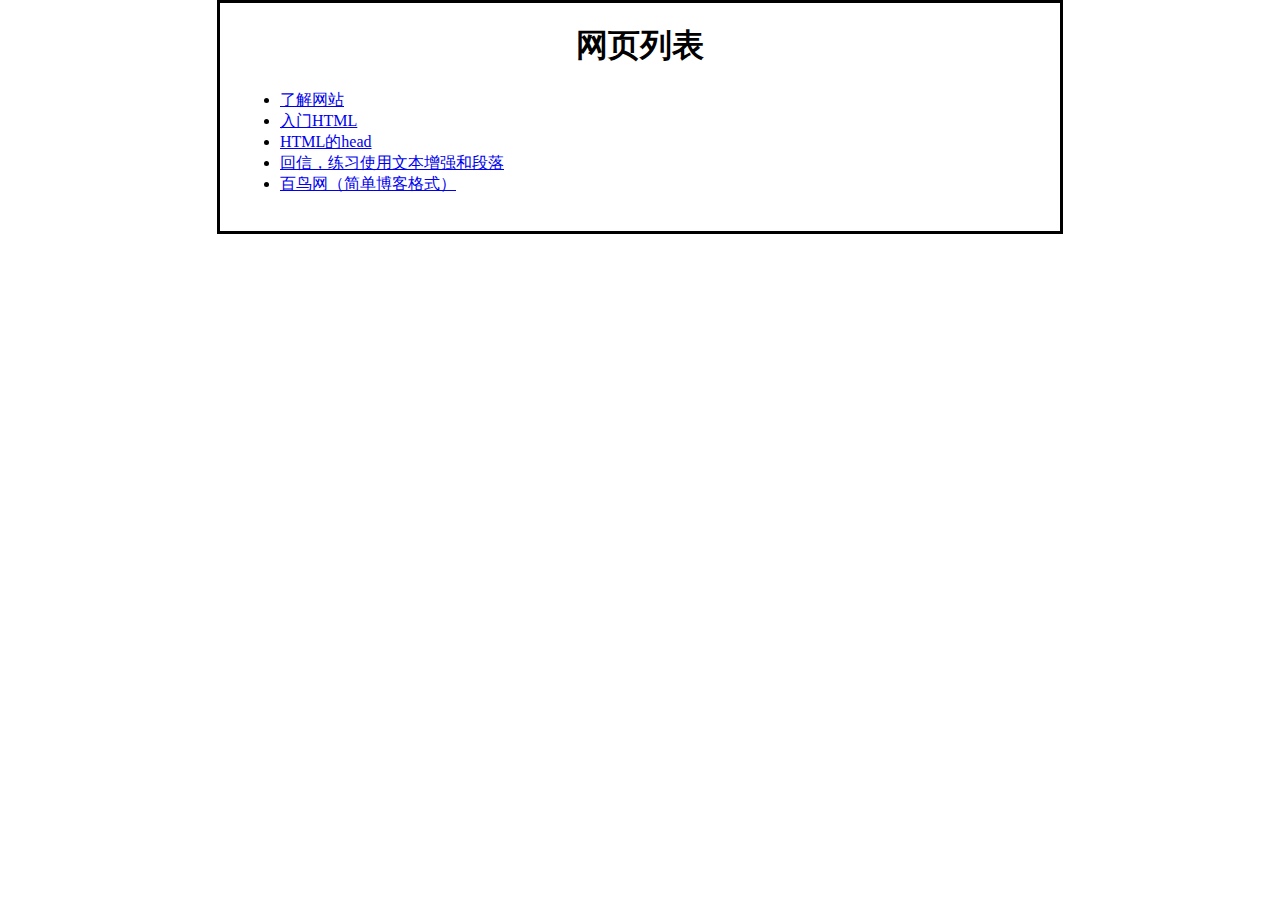
<file: index.html>
<!DOCTYPE html>
<html lang="en">
<head>
    <meta charset="UTF-8">
    <title>可用网页</title>
    <link href="styles/indexStyle.css" rel="stylesheet">
</head>
<body>
    <h1 style="text-align:center">网页列表</h1>
    <ul>
        <li> <a href="pages/page00.html">了解网站</a> </li>
        <li> <a href="pages/page01.html">入门HTML</a> </li>
        <li> <a href="pages/page02.html">HTML的head</a> </li>
        <li> <a href="pages/page07.html">回信，练习使用文本增强和段落</a> </li>
        <li> <a href="pages/page08.html">百鸟网（简单博客格式）</a> </li>
    </ul>
</body>
</html>
</file>
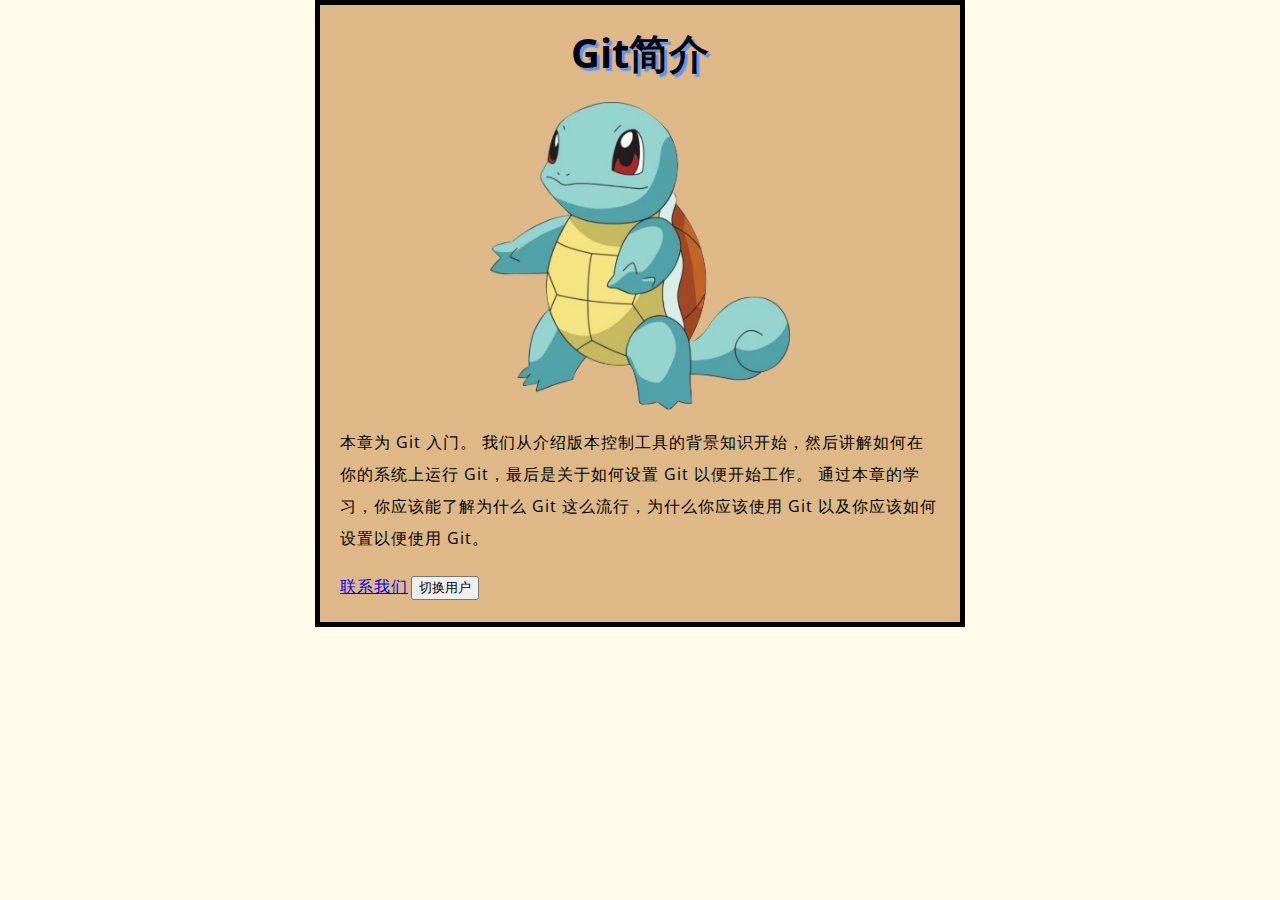
<file: src/index.html>
<!DOCTYPE HTML>
<html>
    <head>
        <meta charset="utf-8">
        <title>测试界面</title>
        <link href="styles/style.css" rel="stylesheet">
        <link href="https://fonts.font.im/css?family=Open+Sans" rel="stylesheet" type="text/css">
    </head>
    <body>
    <h1>Git简介</h1>
    <img src="images/jng.png" alt="杰尼杰尼"/>
    <p>本章为 Git 入门。 我们从介绍版本控制工具的背景知识开始，然后讲解如何在你的系统上运行 Git，最后是关于如何设置 Git 以便开始工作。 通过本章的学习，你应该能了解为什么 Git 这么流行，为什么你应该使用 Git 以及你应该如何设置以便使用 Git。</p>

    <a class="url" href="https://www.cnblogs.com/oneflyleader/">联系我们</a>
    <button>切换用户</button>
    <script src="scripts/main.js" defer></script>
    </body>
</html>
</file>
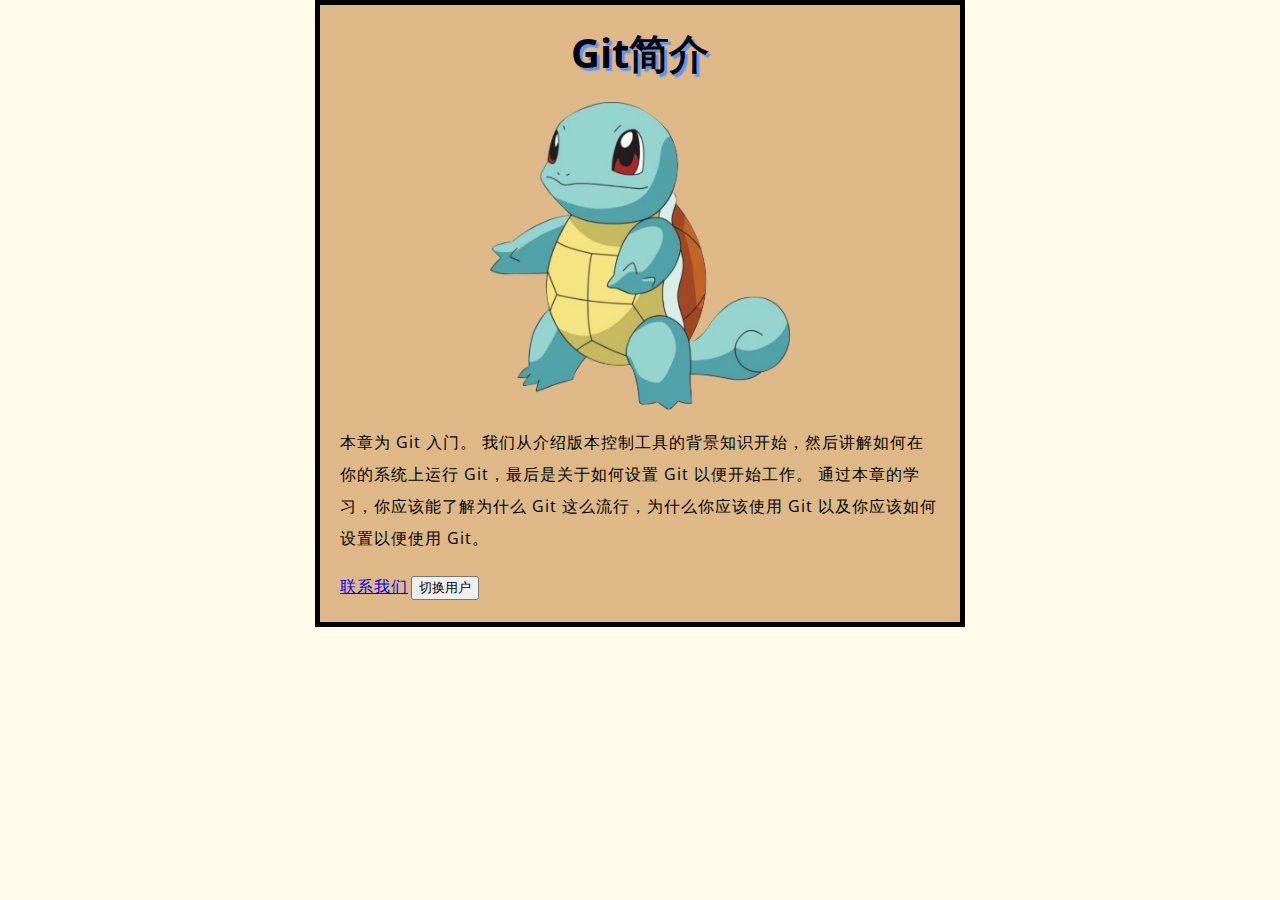
<file: pages/page00.html>
<!DOCTYPE HTML>
<html>
    <head>
        <meta charset="utf-8">
        <title>测试界面</title>
        <link href="../styles/style.css" rel="stylesheet">
        <link href="https://fonts.font.im/css?family=Open+Sans" rel="stylesheet" type="text/css">
    </head>
    <body>
    <h1>Git简介</h1>
    <img src="../images/jng.png" alt="杰尼杰尼"/>
    <p>本章为 Git 入门。 我们从介绍版本控制工具的背景知识开始，然后讲解如何在你的系统上运行 Git，最后是关于如何设置 Git 以便开始工作。 通过本章的学习，你应该能了解为什么 Git 这么流行，为什么你应该使用 Git 以及你应该如何设置以便使用 Git。</p>

    <a class="url" href="https://www.cnblogs.com/oneflyleader/">联系我们</a>
    <button>切换用户</button>
    <script src="../scripts/main.js" defer></script>
    </body>
</html>
</file>
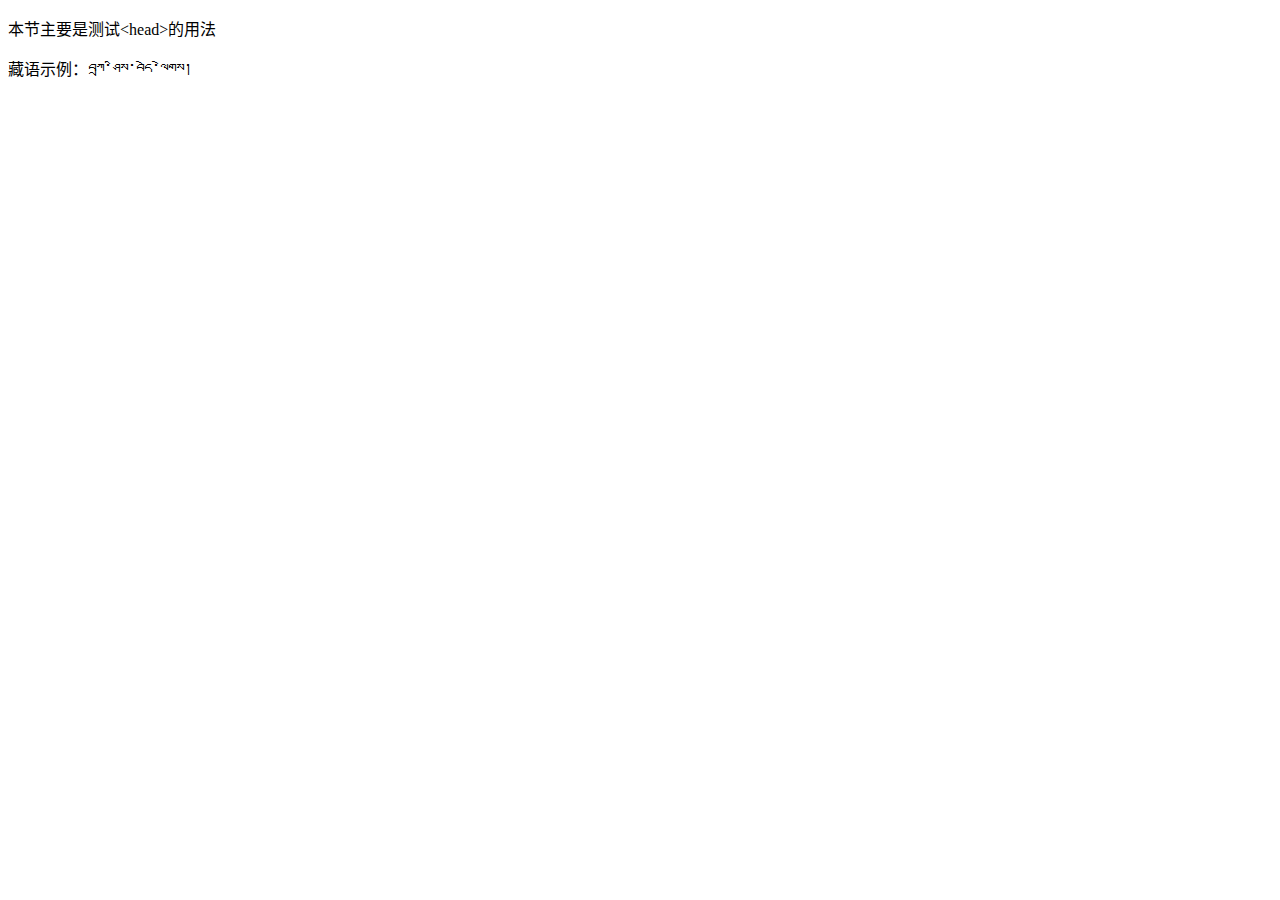
<file: pages/page02.html>
<!DOCTYPE html>
<html lang="zh-CN">
<head>
    <meta charset="UTF-8">
    <title>第二节</title>
    <meta name="author" content="LCC">
    <meta name="description" content="这是一个测试网页">
    <link rel="icon" href="../images/safari.ico" type="image/x-coin">
</head>
<body>
    <p>本节主要是测试&lt;head&gt;的用法</p>

    <p>藏语示例：བཀྲ་ཤིས་བདེ་ལེགས།</p>
</body>
</html>
</file>
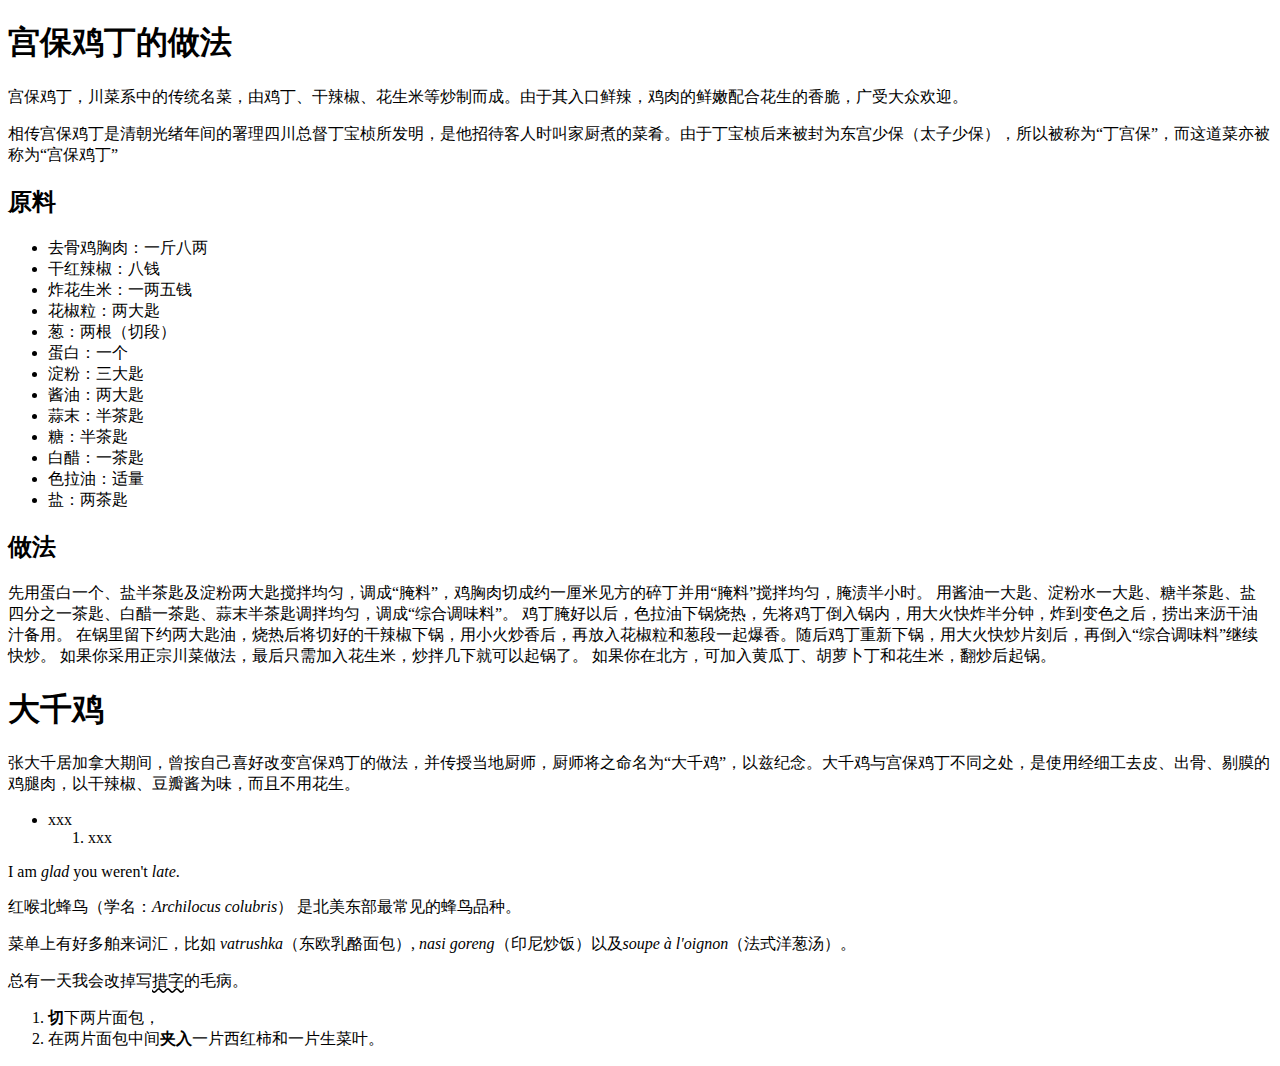
<file: pages/page03.html>
<!DOCTYPE html>
<html>
<head>
    <meta charset="utf-8">
    <title>Quick hummus recipe</title>
</head>
<body>
<h1 id="gbjd">宫保鸡丁的做法</h1>
<p>宫保鸡丁，川菜系中的传统名菜，由鸡丁、干辣椒、花生米等炒制而成。由于其入口鲜辣，鸡肉的鲜嫩配合花生的香脆，广受大众欢迎。</p>
<p>相传宫保鸡丁是清朝光绪年间的署理四川总督丁宝桢所发明，是他招待客人时叫家厨煮的菜肴。由于丁宝桢后来被封为东宫少保（太子少保），所以被称为“丁宫保”，而这道菜亦被称为“宫保鸡丁”</p>
<h2>原料</h2>
<ul>
    <li>去骨鸡胸肉：一斤八两</li>
    <li>干红辣椒：八钱</li>
    <li>炸花生米：一两五钱</li>
    <li>花椒粒：两大匙</li>
    <li>葱：两根（切段）</li>
    <li>蛋白：一个</li>
    <li>淀粉：三大匙</li>
    <li>酱油：两大匙</li>
    <li>蒜末：半茶匙</li>
    <li>糖：半茶匙</li>
    <li>白醋：一茶匙</li>
    <li>色拉油：适量</li>
    <li>盐：两茶匙 </li>
</ul>

<h2>做法</h2>
<p>
先用蛋白一个、盐半茶匙及淀粉两大匙搅拌均匀，调成“腌料”，鸡胸肉切成约一厘米见方的碎丁并用“腌料”搅拌均匀，腌渍半小时。
    用酱油一大匙、淀粉水一大匙、糖半茶匙、盐四分之一茶匙、白醋一茶匙、蒜末半茶匙调拌均匀，调成“综合调味料”。
鸡丁腌好以后，色拉油下锅烧热，先将鸡丁倒入锅内，用大火快炸半分钟，炸到变色之后，捞出来沥干油汁备用。
在锅里留下约两大匙油，烧热后将切好的干辣椒下锅，用小火炒香后，再放入花椒粒和葱段一起爆香。随后鸡丁重新下锅，用大火快炒片刻后，再倒入“综合调味料”继续快炒。
如果你采用正宗川菜做法，最后只需加入花生米，炒拌几下就可以起锅了。
如果你在北方，可加入黄瓜丁、胡萝卜丁和花生米，翻炒后起锅。
</p>

<h1>大千鸡</h1>
<p>
张大千居加拿大期间，曾按自己喜好改变宫保鸡丁的做法，并传授当地厨师，厨师将之命名为“大千鸡”，以兹纪念。大千鸡与宫保鸡丁不同之处，是使用经细工去皮、出骨、剔膜的鸡腿肉，以干辣椒、豆瓣酱为味，而且不用花生。
</p>


<ul>
    <li>xxx</li>
    <ol>
        <li>xxx</li>
    </ol>
</ul>

<p>I am <em>glad</em> you weren't <em>late</em>.</p>

<!-- 学名 -->
<p id="bfn">
    红喉北蜂鸟（学名：<i>Archilocus colubris</i>）
    是北美东部最常见的蜂鸟品种。
</p>

<!-- 舶来词 -->
<p>
    菜单上有好多舶来词汇，比如 <i lang="uk-latn">vatrushka</i>（东欧乳酪面包）,
    <i lang="id">nasi goreng</i>（印尼炒饭）以及<i lang="fr">soupe à l'oignon</i>（法式洋葱汤）。
</p>

<!-- 已知的错误书写 -->
<p>
    总有一天我会改掉写<u style="text-decoration-line: underline; text-decoration-style: wavy;">措字</u>的毛病。
</p>

<!-- 在一组指令中突出显示关键字 -->
<ol>
    <li>
        <b>切</b>下两片面包，
    </li>
    <li>
        在两片面包中间<b>夹入</b>一片西红柿和一片生菜叶。
    </li>
</ol>
</body>
</html>
</file>
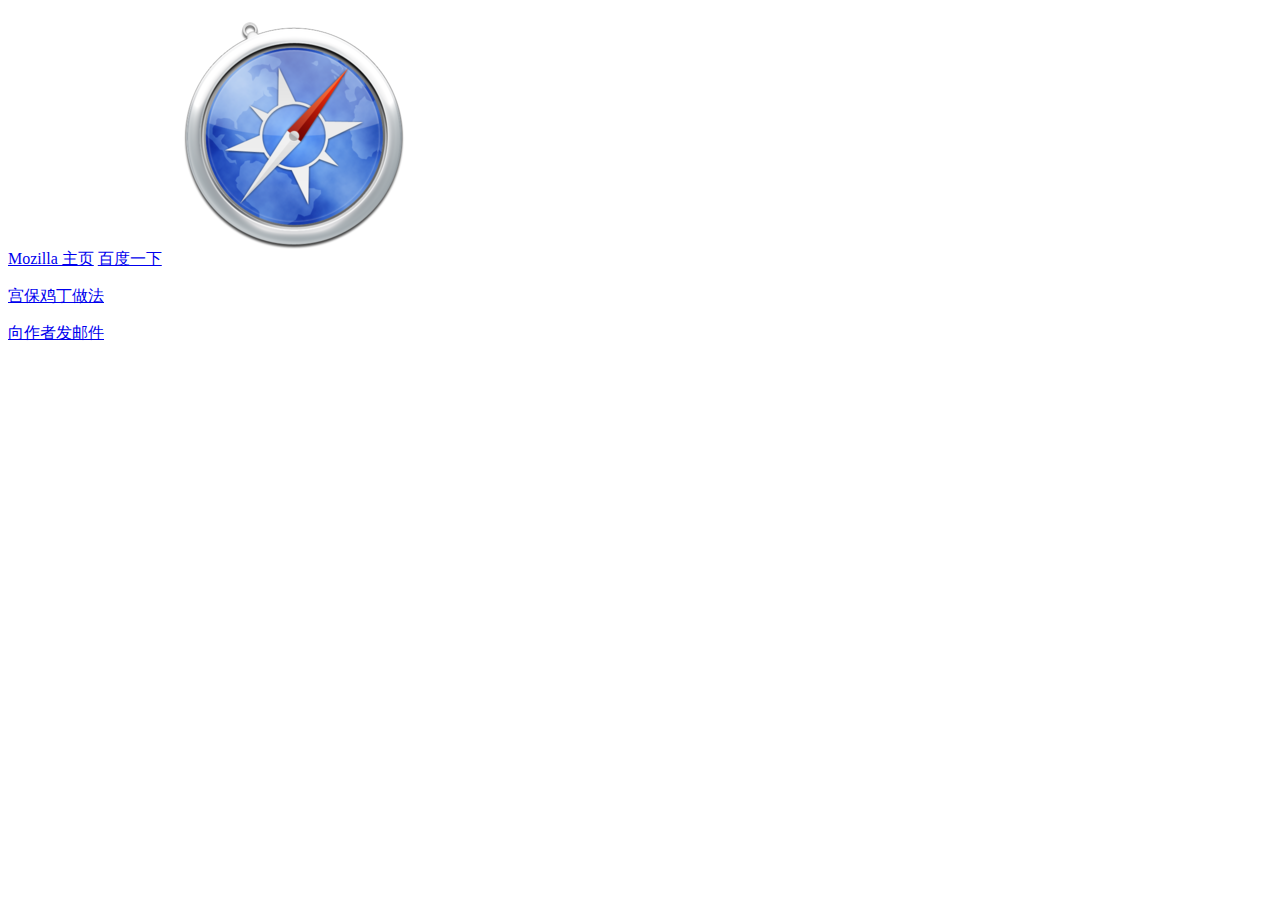
<file: pages/page04.html>
<!DOCTYPE html>
<html lang="en">
<head>
    <meta charset="UTF-8">
    <title>测试超链接</title>
</head>
<body>
    <a href="https://www.mozilla.org/zh-CN/"
    title="火狐主页">Mozilla 主页</a>

    <a href="www.baidu.com" title="百度一下">百度一下</a>

    <!--图片作为超链接-->
    <a href="page00.html" title="page00">
        <img src="../images/safari.ico" alt="">
    </a>

    <p>
        <a href="page03.html#gbjd" title="宫保鸡丁做法">宫保鸡丁做法</a>
    </p>

    <!--发邮件-->
    <p>
        <a href="mailto:OneFlyLeader@outlook.com">向作者发邮件</a>
    </p>
</body>
</html>
</file>
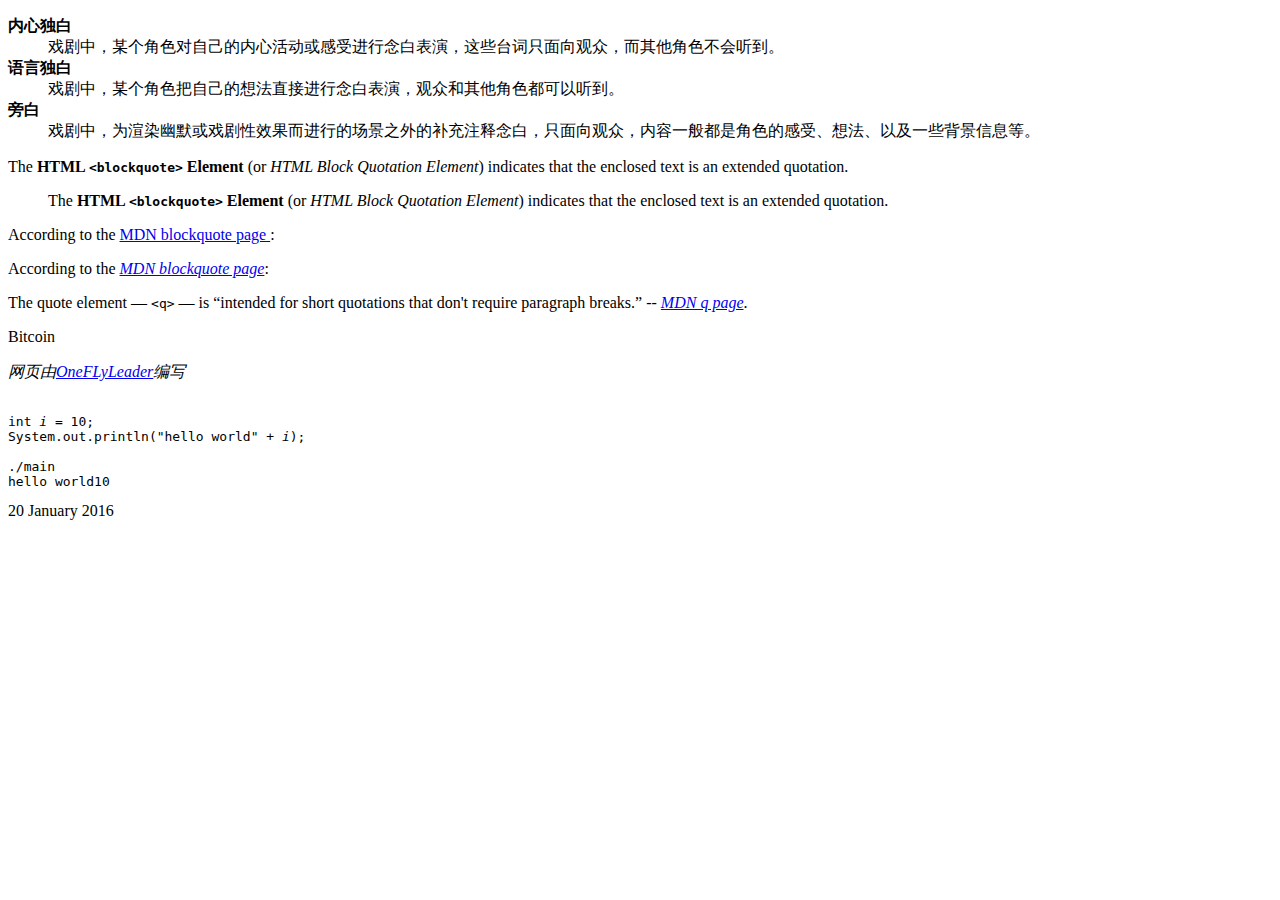
<file: pages/page05.html>
<!DOCTYPE html>
<html lang="en">
<head>
    <meta charset="UTF-8">
    <title>高级文字格式</title>
</head>
<body>
<dl>
    <dt><strong>内心独白</strong></dt>
    <dd>戏剧中，某个角色对自己的内心活动或感受进行念白表演，这些台词只面向观众，而其他角色不会听到。</dd>
    <dt><strong>语言独白</strong></dt>
    <dd>戏剧中，某个角色把自己的想法直接进行念白表演，观众和其他角色都可以听到。</dd>
    <dt><strong>旁白</strong></dt>
    <dd>戏剧中，为渲染幽默或戏剧性效果而进行的场景之外的补充注释念白，只面向观众，内容一般都是角色的感受、想法、以及一些背景信息等。</dd>
</dl>

<p>The <strong>HTML <code>&lt;blockquote&gt;</code> Element</strong> (or <em>HTML Block
    Quotation Element</em>) indicates that the enclosed text is an extended quotation.</p>

<blockquote cite="https://developer.mozilla.org/en-US/docs/Web/HTML/Element/blockquote">
    <p>The <strong>HTML <code>&lt;blockquote&gt;</code> Element</strong> (or <em>HTML Block
        Quotation Element</em>) indicates that the enclosed text is an extended quotation.</p>
</blockquote>

<p>According to the <a href="https://developer.mozilla.org/en-US/docs/Web/HTML/Element/blockquote">
    MDN blockquote page </a>:
</p>

<p>According to the <a href="https://developer.mozilla.org/en-US/docs/Web/HTML/Element/blockquote">
    <cite>MDN blockquote page</cite></a>:
</p>

<p>The quote element — <code>&lt;q&gt;</code> — is <q cite="https://developer.mozilla.org/en-US/docs/Web/HTML/Element/q">intended
    for short quotations that don't require paragraph breaks.</q> -- <a href="https://developer.mozilla.org/en-US/docs/Web/HTML/Element/q">
    <cite>MDN q page</cite></a>.</p>

<p>
    <addr title="比特币，一种电子货币">Bitcoin</addr>
</p>

<address>
    <p>网页由<a href="mailto:oneflyleader@outlook.com" title="邮件联系我">OneFLyLeader</a>编写</p>
</address>

<pre>
<code>
int <var>i</var> = 10;
System.out.println("hello world" + <var>i</var>);
</code>
<kbd>./main</kbd>
<samp>hello world10</samp>
</pre>

<time datetime="2016-01-20">20 January 2016</time>
</body>
</html>
</file>
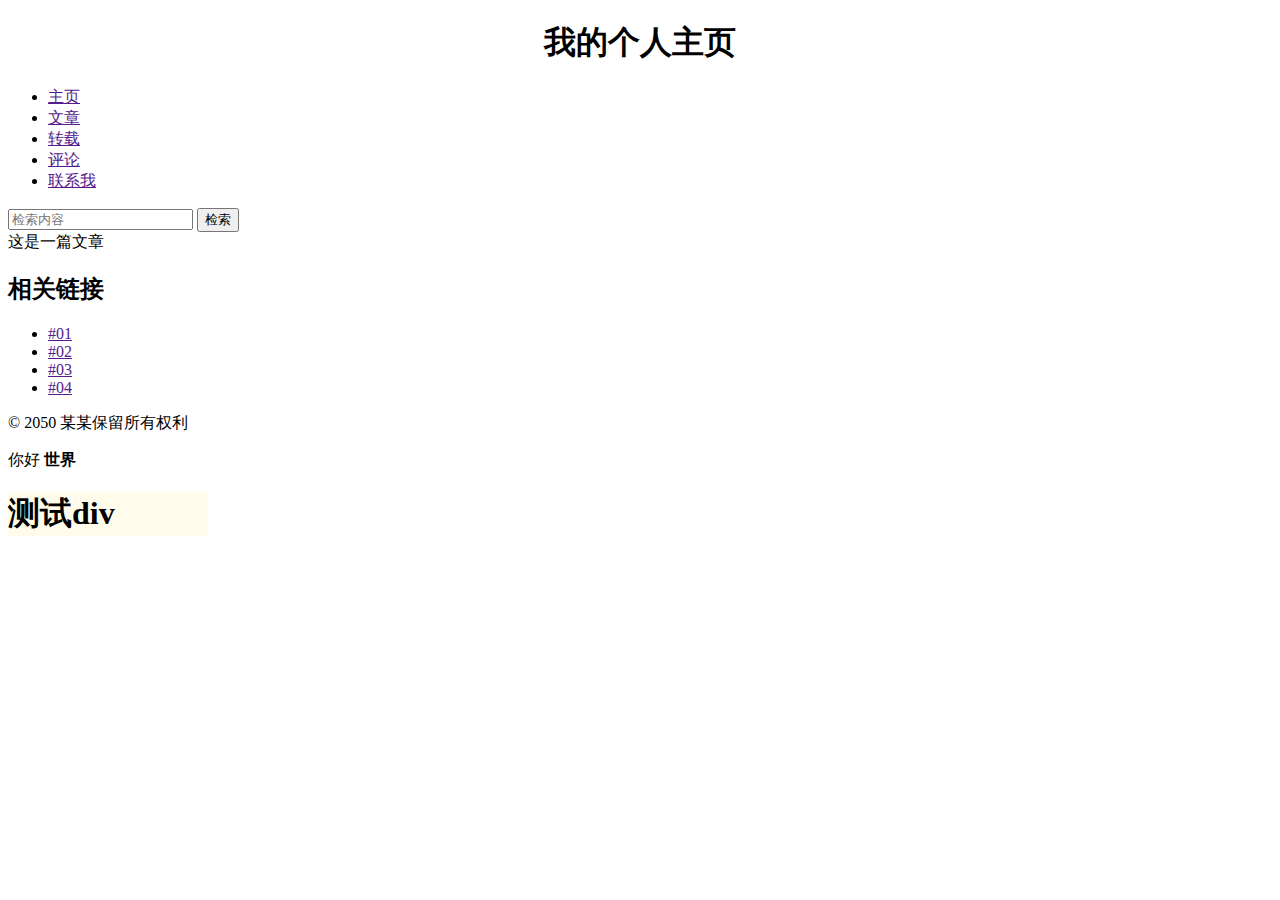
<file: pages/page06.html>
<!DOCTYPE html>
<html lang="en">
<head>
    <meta charset="UTF-8">
    <title>网站架构</title>
    <link href="../styles/style06.css" rel="stylesheet">
    <!--    <link href="https://fonts.googleapis.com/css?family=Open+Sans+Condensed:300|Sonsie+One" rel="stylesheet">-->
<!--    <link href="https://fonts.googleapis.com/css?family=ZCOOL+KuaiLe" rel="stylesheet">-->
<!--    <link href="style08.css" rel="stylesheet">-->
</head>
<body>
<header>
    <h1 align="center">我的个人主页</h1>
</header>

<nav>
    <ul>
        <li> <a href="">主页</a> </li>
        <li> <a href="">文章</a> </li>
        <li> <a href="">转载</a> </li>
        <li> <a href="">评论</a> </li>
        <li> <a href="">联系我</a> </li>
    </ul>
</nav>

<form>
    <input type="search" name="q" placeholder="检索内容">
    <input type="submit" value="检索">
</form>

<main>
    <article>
        这是一篇文章
    </article>

    <aside>
        <h2>相关链接</h2>
        <ul>
            <li> <a href="">#01</a> </li>
            <li> <a href="">#02</a> </li>
            <li> <a href="">#03</a> </li>
            <li> <a href="">#04</a> </li>
        </ul>
    </aside>
</main>

<footer>
    <p>© 2050 某某保留所有权利</p>
</footer>

<p>
    你好 <span class="bold">世界</span>
</p>

<div class="shopping-cart">
    <h1>测试div</h1>
</div>
</body>
</html>
</file>
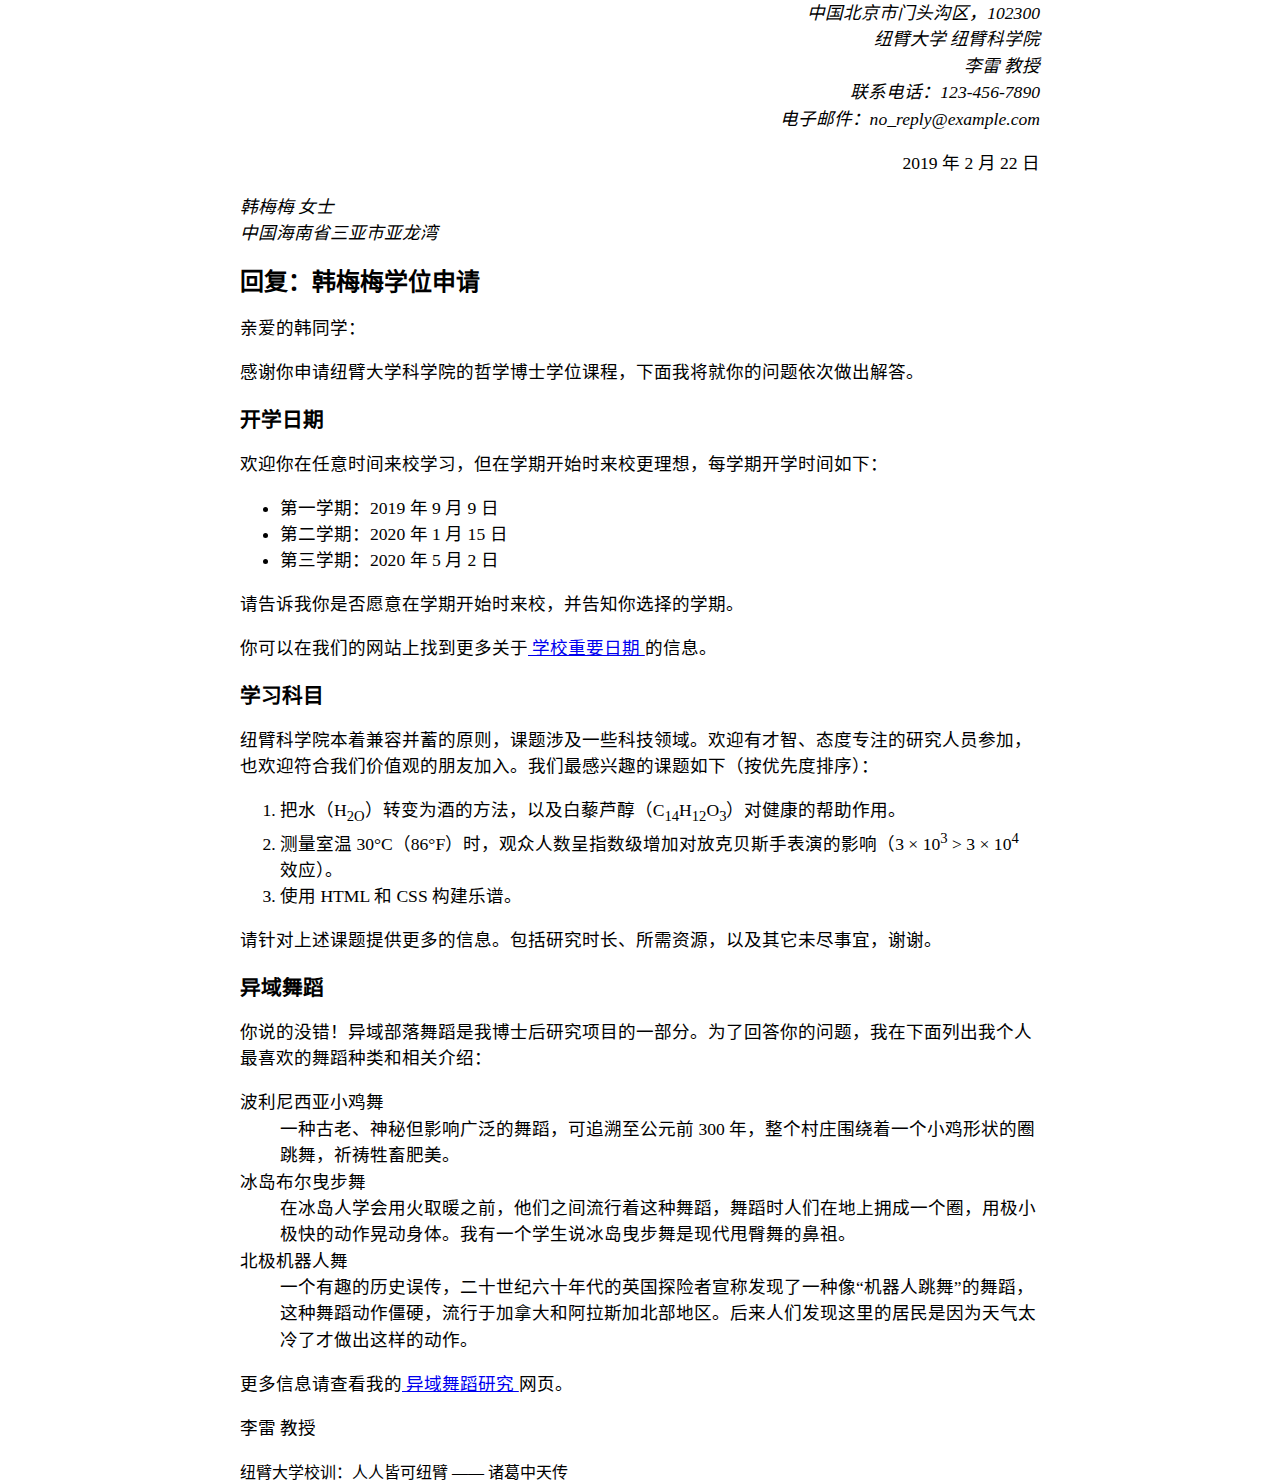
<file: pages/page07.html>
<!DOCTYPE html>
<html lang="zh-CN">
<head>
    <meta charset="UTF-8">
    <title>回信</title>
    <link href="../styles/style07.css" rel="stylesheet">
    <meta name="author" content="LCC">
</head>
<body>
<header>
<address style="text-align: right">
    中国北京市门头沟区，102300<br>
    纽臂大学 纽臂科学院<br>
    李雷 教授<br>
    联系电话：123-456-7890<br>
    电子邮件：no_reply@example.com<br>
</address>
</header>
<p style="text-align: right">
<time datetime="2019-2-22">2019 年 2 月 22 日</time>
</p>

<address>
    韩梅梅 女士<br>
    中国海南省三亚市亚龙湾
</address>

<h1>回复：韩梅梅学位申请</h1>
<p>亲爱的韩同学：</p>

<p>感谢你申请纽臂大学科学院的哲学博士学位课程，下面我将就你的问题依次做出解答。</p>

<h2>开学日期</h2>
<p>欢迎你在任意时间来校学习，但在学期开始时来校更理想，每学期开学时间如下：</p>

<ul>
    <li><time datetime="2019-9-9"> 第一学期：2019 年 9 月 9 日</time></li>
    <li><time datatime="2020-1-15"> 第二学期：2020 年 1 月 15 日</time></li>
    <li><time datetime="2020-5-2"> 第三学期：2020 年 5 月 2 日</time></li>
</ul>
<p>请告诉我你是否愿意在学期开始时来校，并告知你选择的学期。</p>

<p>你可以在我们的网站上找到更多关于<a href="https://example.com/"> 学校重要日期 </a>的信息。</p>

<h2>学习科目</h2>
<p>纽臂科学院本着兼容并蓄的原则，课题涉及一些科技领域。欢迎有才智、态度专注的研究人员参加，也欢迎符合我们价值观的朋友加入。我们最感兴趣的课题如下（按优先度排序）：</p>
<ol>
    <li>把水（H<sub>2O</sub>）转变为酒的方法，以及白藜芦醇（C<sub>14</sub>H<sub>12</sub>O<sub>3</sub>）对健康的帮助作用。</li>
    <li>测量室温 30°C（86°F）时，观众人数呈指数级增加对放克贝斯手表演的影响（3 × 10<sup>3</sup> > 3 × 10<sup>4</sup> 效应）。</li>
    <li>使用 HTML 和 CSS 构建乐谱。</li>
</ol>
<p>请针对上述课题提供更多的信息。包括研究时长、所需资源，以及其它未尽事宜，谢谢。</p>

<h2>异域舞蹈</h2>
<p>你说的没错！异域部落舞蹈是我博士后研究项目的一部分。为了回答你的问题，我在下面列出我个人最喜欢的舞蹈种类和相关介绍：</p>

<dl>
    <dt>波利尼西亚小鸡舞</dt>
    <dd>一种古老、神秘但影响广泛的舞蹈，可追溯至公元前 300 年，整个村庄围绕着一个小鸡形状的圈跳舞，祈祷牲畜肥美。</dd>
    <dt>冰岛布尔曳步舞</dt>
    <dd>在冰岛人学会用火取暖之前，他们之间流行着这种舞蹈，舞蹈时人们在地上拥成一个圈，用极小极快的动作晃动身体。我有一个学生说冰岛曳步舞是现代甩臀舞的鼻祖。</dd>
    <dt>北极机器人舞</dt>
    <dd>一个有趣的历史误传，二十世纪六十年代的英国探险者宣称发现了一种像“机器人跳舞”的舞蹈，这种舞蹈动作僵硬，流行于加拿大和阿拉斯加北部地区。后来人们发现这里的居民是因为天气太冷了才做出这样的动作。</dd>
</dl>
<p>更多信息请查看我的<a href="https://example.com/"> 异域舞蹈研究 </a> 网页。</p>

<p>李雷 教授</p>

<footer>纽臂大学校训：人人皆可纽臂 —— </cite>诸葛中天传</cite></footer>
</body>
</html>
</file>
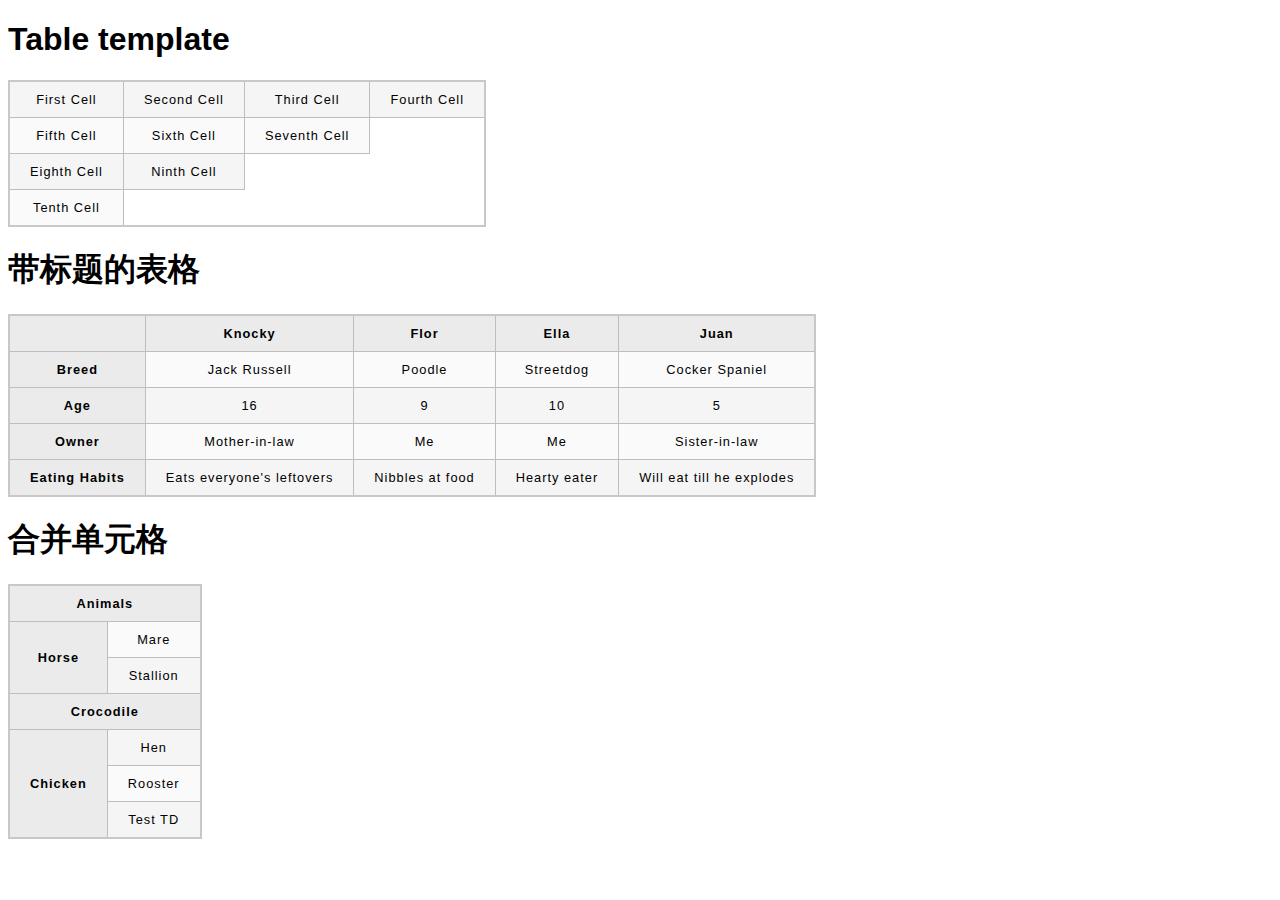
<file: pages/page10.html>
<!DOCTYPE html>
<html>
<head>
    <meta charset="utf-8">
    <title>Table template</title>
    <link href="../styles/minimal-table.css" rel="stylesheet" type="text/css">
</head>
<body>
<h1>Table template</h1>

<table>
    <td>First Cell</td>
    <td>Second Cell</td>
    <td>Third Cell</td>
    <td>Fourth Cell</td>
    <tr>
        <td>Fifth Cell</td>
        <td>Sixth Cell</td>
        <td>Seventh Cell</td>
    </tr>
    <tr>
        <td>Eighth Cell</td>
        <td>Ninth Cell</td>
    </tr>
    <tr>
        <td>Tenth Cell</td>
    </tr>
</table>

<h1>带标题的表格</h1>

<table>
    <tr>
        <th>&nbsp;</th>
        <th>Knocky</th>
        <th>Flor</th>
        <th>Ella</th>
        <th>Juan</th>
    </tr>
    <tr>
        <th>Breed</th>
        <td>Jack Russell</td>
        <td>Poodle</td>
        <td>Streetdog</td>
        <td>Cocker Spaniel</td>
    </tr>
    <tr>
        <th>Age</th>
        <td>16</td>
        <td>9</td>
        <td>10</td>
        <td>5</td>
    </tr>
    <tr>
        <th>Owner</th>
        <td>Mother-in-law</td>
        <td>Me</td>
        <td>Me</td>
        <td>Sister-in-law</td>
    </tr>
    <tr>
        <th>Eating Habits</th>
        <td>Eats everyone's leftovers</td>
        <td>Nibbles at food</td>
        <td>Hearty eater</td>
        <td>Will eat till he explodes</td>
    </tr>
</table>

<h1>合并单元格</h1>
<table>
    <tr>
        <th colspan="2">Animals</th>
    </tr>
    <tr>
        <th rowspan="2">Horse</th>
        <td>Mare</td>
    </tr>
    <tr>
        <td>Stallion</td>
    </tr>
    <tr>
        <th colspan="2">Crocodile</th>
    </tr>
    <tr>
        <th rowspan="3">Chicken</th>
        <td>Hen</td>
    </tr>
    <tr>
        <td>Rooster</td>
    </tr>
    <tr>
        <td>Test TD</td>
    </tr>
</table>

</body>
</html>
</file>
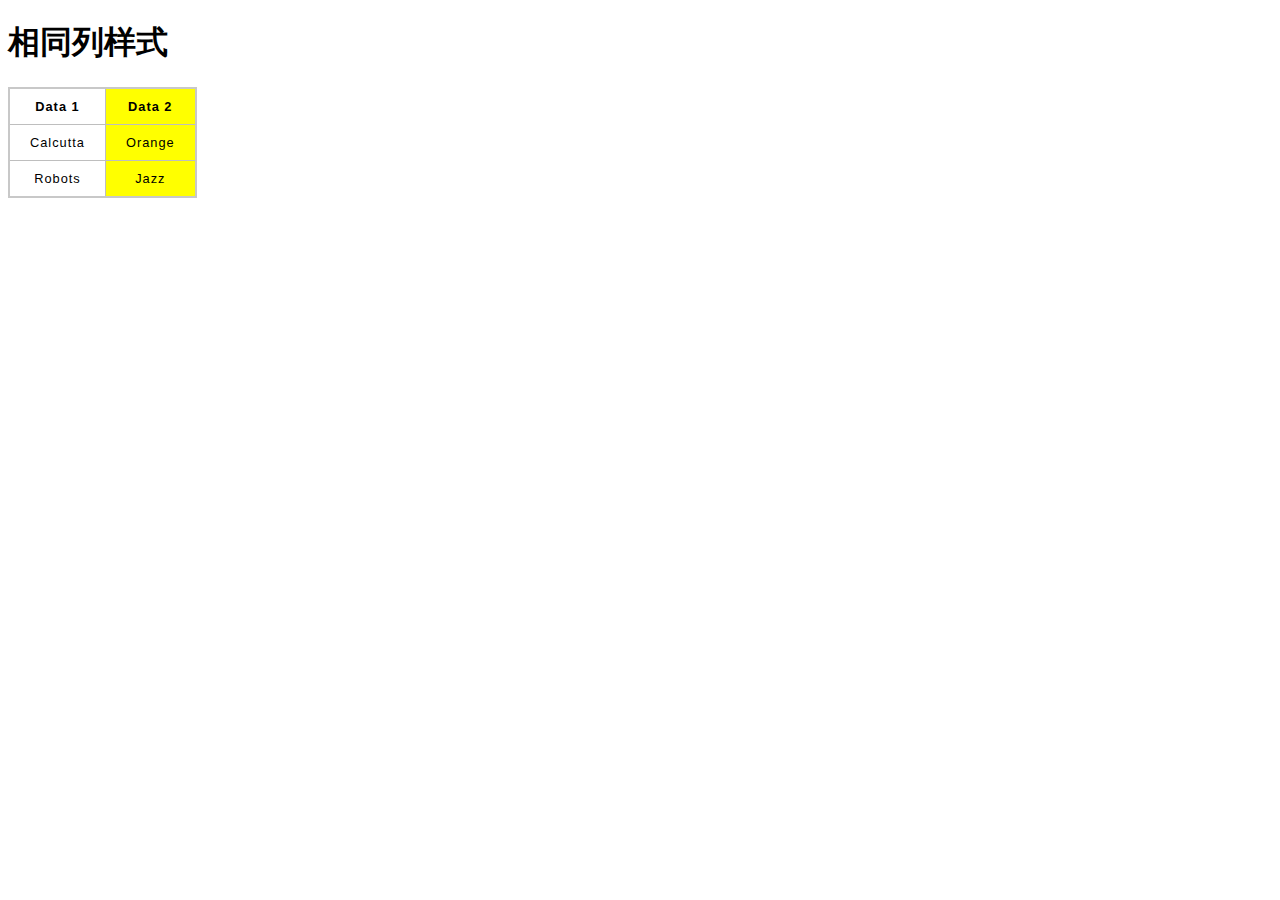
<file: pages/page11.html>
<!DOCTYPE html>
<html lang="en">
<head>
    <meta charset="UTF-8">
    <title>相同列样式</title>
    <link href="../styles/my-table.css" rel="stylesheet" type="text/css">
</head>
<body>
<h1>相同列样式</h1>
<table>
    <colgroup>
        <col>
        <col style="background-color: yellow">
    </colgroup>
    <tr>
        <th>Data 1</th>
        <th>Data 2</th>
    </tr>
    <tr>
        <td>Calcutta</td>
        <td>Orange</td>
    </tr>
    <tr>
        <td>Robots</td>
        <td>Jazz</td>
    </tr>
</table>
</body>
</html>
</file>
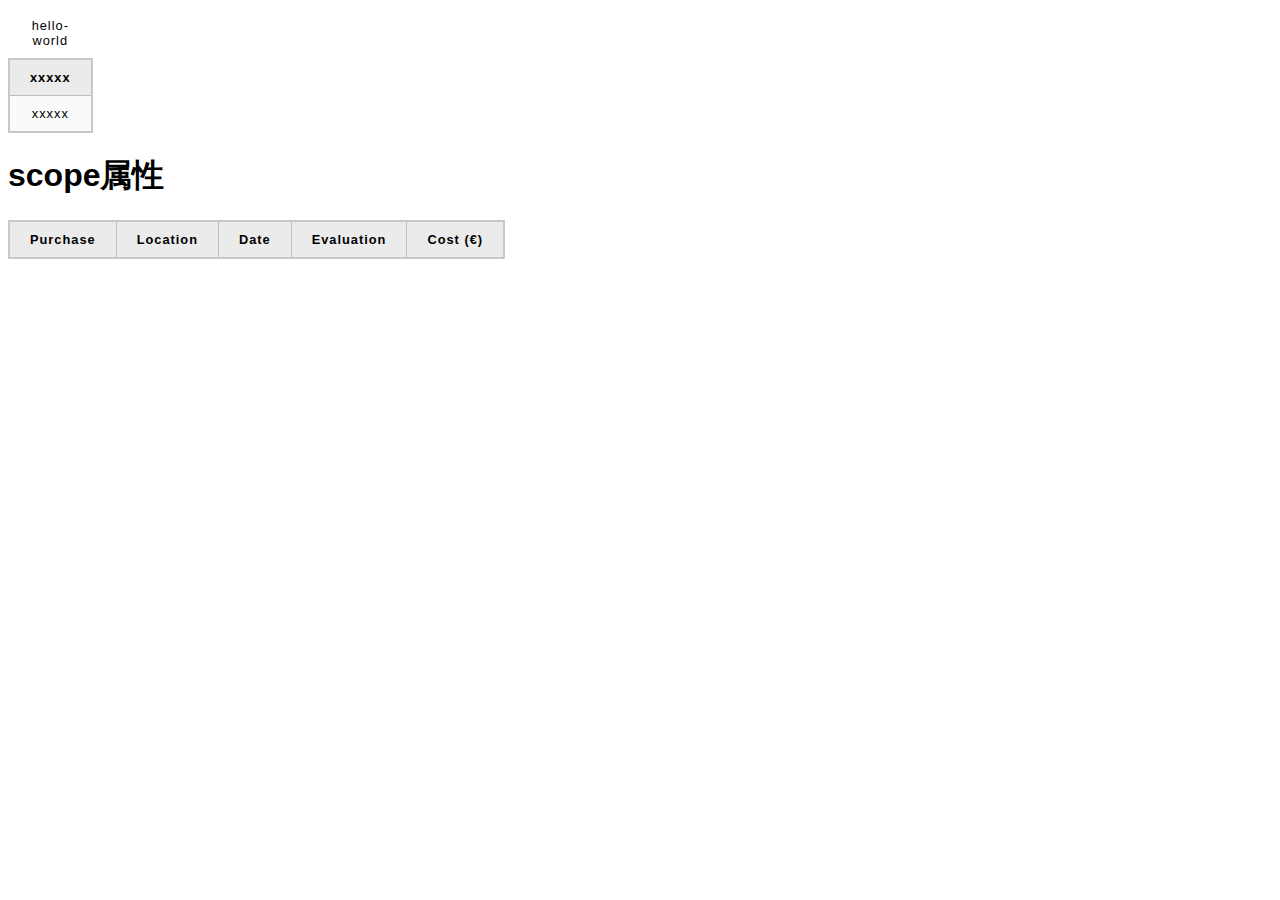
<file: pages/page12.html>
<!DOCTYPE html>
<html lang="en">
<head>
    <meta charset="UTF-8">
    <title>表格高级功能</title>
    <link href="../styles/minimal-table.css" rel="stylesheet" type="text/css">
</head>
<body>

<table>
    <caption>hello-world</caption>
    <tr>
        <th>xxxxx</th>
    </tr>
    <tr>
        <td>xxxxx</td>
    </tr>
</table>

<h1>scope属性</h1>
<table>
<tr>
    <th scope="col">Purchase</th>
    <th scope="col">Location</th>
    <th scope="col">Date</th>
    <th scope="col">Evaluation</th>
    <th scope="col">Cost (€)</th>
</tr>
</table>

</body>
</html>
</file>
<file: styles/indexStyle.css>
ul {
    size: 16px;
}

body {
    width: 800px;
    margin: 0 auto;
    padding: 0 20px 20px 20px;
    border: 3px solid black;
}
</file>
<file: src/styles/style.css>
html {
    /* px 表示 “像素（pixels）”: 基础字号为 10 像素 */
    font-size: 10px;
    /* Google fonts 输出的 CSS */
    font-family: 'Open Sans', sans-serif;
    background-color: #fffcec;
}

h1 {
    font-size: 40px;
    text-align: center;
    margin: 0;
    padding: 20px 0;
    text-shadow: 3px 3px 1px cornflowerblue;
}

p, li, a {
    font-size: 16px;
    /* line-height 后而可以跟不同的参数，如果是数字，就是当前字体大小乘上数字 */
    line-height: 2;
    letter-spacing: 1px;
}

a:hover{
    color: bisque;
}

body {
    width: 600px;
    margin: 0 auto;
    background-color: burlywood;
    padding: 0 20px 20px 20px;
    border: 5px solid black;
}

img{
    display: block;
    margin: 0 auto;
    width: 300px;
}
</file>
<file: styles/style.css>
html {
    /* px 表示 “像素（pixels）”: 基础字号为 10 像素 */
    font-size: 10px;
    /* Google fonts 输出的 CSS */
    font-family: 'Open Sans', sans-serif;
    background-color: #fffcec;
}

h1 {
    font-size: 40px;
    text-align: center;
    margin: 0;
    padding: 20px 0;
    text-shadow: 3px 3px 1px cornflowerblue;
}

p, li, a {
    font-size: 16px;
    /* line-height 后而可以跟不同的参数，如果是数字，就是当前字体大小乘上数字 */
    line-height: 2;
    letter-spacing: 1px;
}

a:hover{
    color: bisque;
}

body {
    width: 600px;
    margin: 0 auto;
    background-color: burlywood;
    padding: 0 20px 20px 20px;
    border: 5px solid black;
}

img{
    display: block;
    margin: 0 auto;
    width: 300px;
}
</file>
<file: styles/style06.css>
.bold {
    font-weight: bold;
}

.shopping-cart {
    background-color: #fffcec;
    width: 200px;
}
</file>
<file: styles/style07.css>
body {
    max-width: 800px;
    margin: 0 auto;
}

.sender-column {
    text-align: right;
}

h1 {
    font-size: 1.5em;
}

h2 {
    font-size: 1.3em;
}

p,ul,ol,dl,address {
    font-size: 1.1em;
}

p, li, dd, dt, address {
    line-height: 1.5;
}
</file>
<file: styles/minimal-table.css>
html {
    font-family: sans-serif;
}

caption{
    width: auto;
}

table {
    border-collapse: collapse;
    border: 2px solid rgb(200,200,200);
    letter-spacing: 1px;
    font-size: 0.8rem;
}

td, th {
    border: 1px solid rgb(190,190,190);
    padding: 10px 20px;
}

th {
    background-color: rgb(235,235,235);
}

td {
    text-align: center;
}

tr:nth-child(even) td {
    background-color: rgb(250,250,250);
}

tr:nth-child(odd) td {
    background-color: rgb(245,245,245);
}

caption {
    padding: 10px;
}
</file>
<file: styles/my-table.css>
html {
    font-family: sans-serif;
}

table {
    border-collapse: collapse;
    border: 2px solid rgb(200,200,200);
    letter-spacing: 1px;
    font-size: 0.8rem;
}

td, th {
    border: 1px solid rgb(190,190,190);
    padding: 10px 20px;
}

td {
    text-align: center;
}

caption {
    padding: 10px;
}
</file>
